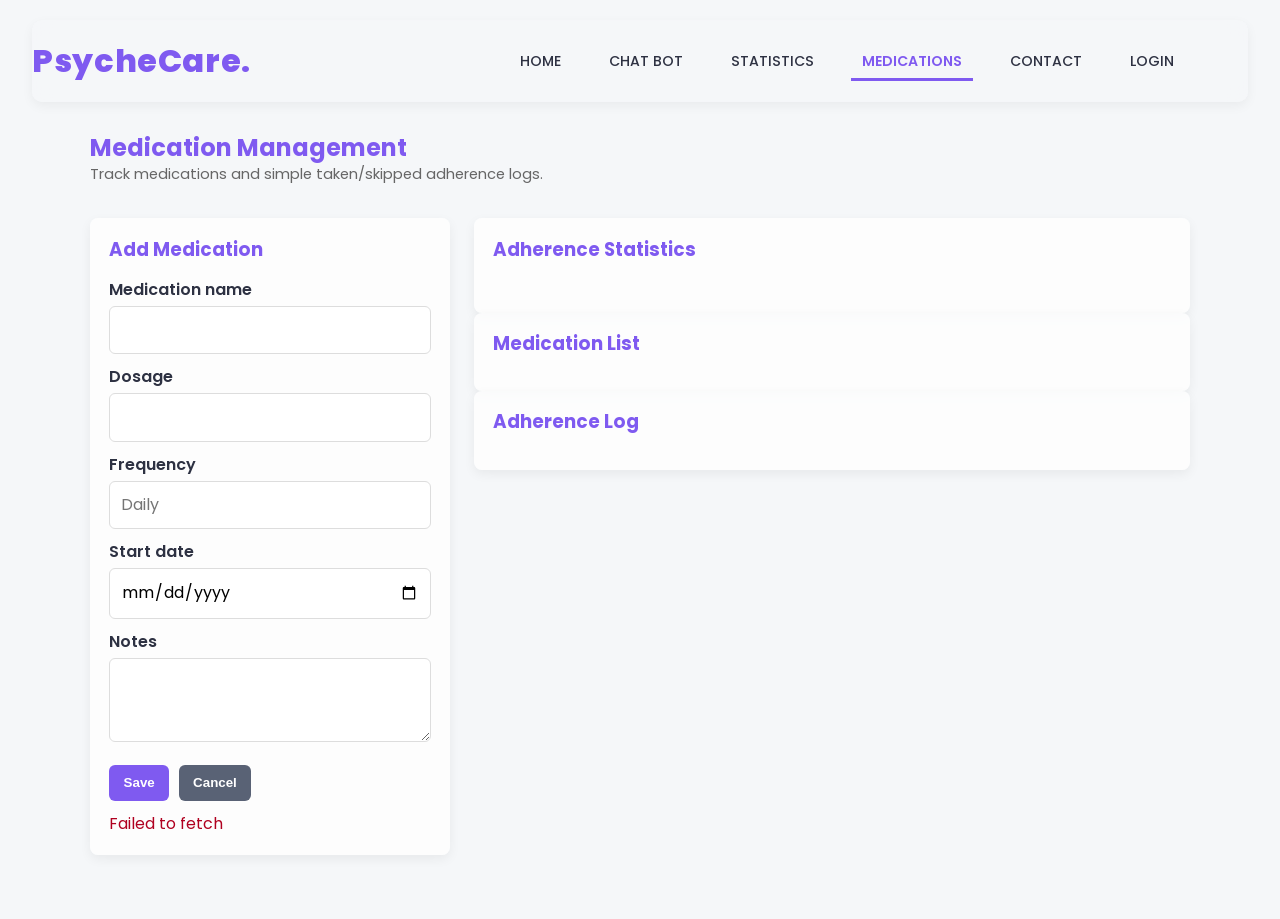
<file: medication.html>
<!DOCTYPE html>
<html lang="en">
<head>
    <meta charset="UTF-8">
    <meta http-equiv="X-UA-Compatible" content="IE=edge">
    <meta name="viewport" content="width=device-width, initial-scale=1.0">
    <title>Medications | PsycheCare</title>
    <link rel="icon" href="Images/B_icon01.png">
    <link rel="stylesheet" href="style.css">
    <style>
        .medication-page { width: min(1100px, 92%); margin: 2rem auto 4rem; color: var(--dark-color); }
        .medication-head { margin: 2rem 0; }
        .medication-head h1 { color: var(--primary-color); line-height: 1.2; }
        .medication-layout { display: grid; grid-template-columns: minmax(280px, 360px) 1fr; gap: 1.5rem; align-items: start; }
        .medication-panel { background: rgba(255, 255, 255, 0.78); border-radius: 8px; padding: 1.2rem; box-shadow: 0 4px 12px rgba(0, 0, 0, 0.06); }
        .medication-panel h2 { font-size: 1.15rem; margin-bottom: 1rem; color: var(--primary-color); }
        .medication-form label { display: block; font-weight: 600; margin: .7rem 0 .25rem; }
        .medication-form input, .medication-form textarea { width: 100%; padding: .7rem; border: 1px solid #ddd; border-radius: 6px; font: inherit; }
        .medication-form textarea { min-height: 84px; resize: vertical; }
        .medication-actions { display: flex; gap: .6rem; flex-wrap: wrap; margin-top: 1rem; }
        .medication-btn { border: 0; border-radius: 6px; padding: .65rem .9rem; background: var(--primary-color); color: #fff; cursor: pointer; font-weight: 600; }
        .medication-btn.secondary { background: #596275; }
        .medication-btn.danger { background: #c44569; }
        .medication-error { color: #b00020; min-height: 1.4rem; margin-top: .7rem; }
        .stats-grid { display: grid; grid-template-columns: repeat(4, minmax(110px, 1fr)); gap: .8rem; margin-bottom: 1rem; }
        .stat-box { background: #f5f2ff; border-radius: 8px; padding: .8rem; }
        .stat-box strong { display: block; font-size: 1.4rem; color: var(--primary-color); }
        .due-message { margin: .5rem 0 1rem; font-weight: 600; color: #4b3ca7; }
        .medication-list, .adherence-list { display: grid; gap: .8rem; }
        .medication-item, .log-item { border: 1px solid #e4e1ef; border-radius: 8px; padding: .9rem; background: #fff; }
        .medication-item h3 { margin-bottom: .35rem; }
        .muted { color: #666; font-size: .92rem; }
        body.dark-mode .medication-panel, body.dark-mode .medication-item, body.dark-mode .log-item { background: #242424; }
        body.dark-mode .stat-box { background: #30284d; }
        @media (max-width: 800px) {
            .medication-layout, .stats-grid { grid-template-columns: 1fr; }
        }
    </style>
</head>
<body>
    <div class="header">
        <div class="logo-cantainer"><h2 class="logo">PsycheCare.</h2></div>
        <div class="nav-and-btn-cont">
            <nav class="nav-list-cont" aria-label="Main navigation">
                <ul class="nav-ul">
                    <li><a href="index.html">HOME</a></li>
                    <li><a href="otherHTML/chatBot.php">CHAT BOT</a></li>
                    <li><a href="otherHTML/statistics.html">STATISTICS</a></li>
                    <li><a href="medication.html" class="active">MEDICATIONS</a></li>
                    <li><a href="contact.html">CONTACT</a></li>
                    <li><a href="login.html">LOGIN</a></li>
                </ul>
            </nav>
            <button class="dark-mode-toggle" id="darkModeToggle" title="Toggle Dark Mode" aria-label="Toggle dark mode">
                <i class="fas fa-moon"></i>
            </button>
        </div>
    </div>

    <main class="medication-page">
        <section class="medication-head">
            <h1>Medication Management</h1>
            <p class="muted">Track medications and simple taken/skipped adherence logs.</p>
        </section>

        <section class="medication-layout">
            <form class="medication-panel medication-form" id="medicationForm">
                <h2 id="formTitle">Add Medication</h2>
                <input type="hidden" id="medicationId">
                <label for="name">Medication name</label>
                <input id="name" maxlength="120" required>
                <label for="dosage">Dosage</label>
                <input id="dosage" maxlength="120" required>
                <label for="frequency">Frequency</label>
                <input id="frequency" maxlength="120" placeholder="Daily">
                <label for="startDate">Start date</label>
                <input id="startDate" type="date" required>
                <label for="notes">Notes</label>
                <textarea id="notes" maxlength="500"></textarea>
                <div class="medication-actions">
                    <button class="medication-btn" type="submit">Save</button>
                    <button class="medication-btn secondary" type="button" id="cancelEdit">Cancel</button>
                </div>
                <p class="medication-error" id="formError" role="alert"></p>
            </form>

            <div>
                <section class="medication-panel">
                    <h2>Adherence Statistics</h2>
                    <div class="stats-grid" id="statsGrid"></div>
                    <p class="due-message" id="dueToday"></p>
                </section>

                <section class="medication-panel">
                    <h2>Medication List</h2>
                    <div class="medication-list" id="medicationList"></div>
                </section>

                <section class="medication-panel">
                    <h2>Adherence Log</h2>
                    <div class="adherence-list" id="adherenceLog"></div>
                </section>
            </div>
        </section>
    </main>

    <script src="otherJS/darkMode.js"></script>
    <script>
        const apiBase = window.PSYCHECARE_API_BASE || 'http://localhost:5000';
        const originHeaders = { 'Content-Type': 'application/json' };
        const form = document.getElementById('medicationForm');
        const errorBox = document.getElementById('formError');
        let medications = [];

        async function request(path, options = {}) {
            const response = await fetch(apiBase + path, {
                ...options,
                headers: { ...originHeaders, ...(options.headers || {}) },
            });
            const data = await response.json();
            if (!response.ok) throw new Error(data.error || 'Request failed.');
            return data;
        }

        function payloadFromForm() {
            return {
                name: document.getElementById('name').value,
                dosage: document.getElementById('dosage').value,
                frequency: document.getElementById('frequency').value,
                start_date: document.getElementById('startDate').value,
                notes: document.getElementById('notes').value,
            };
        }

        function editMedication(id) {
            const medication = medications.find(item => item.id === id);
            if (!medication) return;
            document.getElementById('formTitle').textContent = 'Edit Medication';
            document.getElementById('medicationId').value = medication.id;
            document.getElementById('name').value = medication.name;
            document.getElementById('dosage').value = medication.dosage;
            document.getElementById('frequency').value = medication.frequency;
            document.getElementById('startDate').value = medication.start_date;
            document.getElementById('notes').value = medication.notes || '';
        }

        function resetForm() {
            form.reset();
            document.getElementById('formTitle').textContent = 'Add Medication';
            document.getElementById('medicationId').value = '';
            errorBox.textContent = '';
        }

        function escapeHtml(value) {
            return String(value || '').replace(/[&<>"']/g, char => ({
                '&': '&amp;',
                '<': '&lt;',
                '>': '&gt;',
                '"': '&quot;',
                "'": '&#39;',
            }[char]));
        }

        async function deleteMedication(id) {
            await request('/medications/' + id, { method: 'DELETE' });
            await loadMedications();
        }

        async function logAdherence(id, status) {
            await request('/medications/' + id + '/adherence', {
                method: 'POST',
                body: JSON.stringify({ status }),
            });
            await loadMedications();
        }

        function render(data) {
            medications = data.medications;
            document.getElementById('statsGrid').innerHTML = `
                <div class="stat-box"><strong>${data.stats.total_doses_logged}</strong>Total logged</div>
                <div class="stat-box"><strong>${data.stats.taken_count}</strong>Taken</div>
                <div class="stat-box"><strong>${data.stats.skipped_count}</strong>Skipped</div>
                <div class="stat-box"><strong>${data.stats.adherence_percentage}%</strong>Adherence</div>
            `;
            document.getElementById('dueToday').textContent = data.due_today.length
                ? 'Medication due today: ' + data.due_today.map(item => item.name).join(', ')
                : 'No medication due today.';

            document.getElementById('medicationList').innerHTML = medications.length ? medications.map(item => `
                <article class="medication-item">
                    <h3>${escapeHtml(item.name)}</h3>
                    <p>${escapeHtml(item.dosage)} - ${escapeHtml(item.frequency)}</p>
                    <p class="muted">Starts ${escapeHtml(item.start_date)}${item.notes ? ' - ' + escapeHtml(item.notes) : ''}</p>
                    <div class="medication-actions">
                        <button class="medication-btn" onclick="logAdherence('${item.id}', 'taken')">Taken</button>
                        <button class="medication-btn secondary" onclick="logAdherence('${item.id}', 'skipped')">Skipped</button>
                        <button class="medication-btn secondary" onclick="editMedication('${item.id}')">Edit</button>
                        <button class="medication-btn danger" onclick="deleteMedication('${item.id}')">Delete</button>
                    </div>
                </article>
            `).join('') : '<p class="muted">No medications added yet.</p>';

            document.getElementById('adherenceLog').innerHTML = data.logs.length ? data.logs.slice().reverse().map(log => `
                <div class="log-item">${escapeHtml(log.date)}: ${escapeHtml(log.medication_name)} marked ${escapeHtml(log.status)}</div>
            `).join('') : '<p class="muted">No adherence logs yet.</p>';
        }

        async function loadMedications() {
            try {
                render(await request('/medications'));
            } catch (error) {
                errorBox.textContent = error.message;
            }
        }

        form.addEventListener('submit', async event => {
            event.preventDefault();
            const id = document.getElementById('medicationId').value;
            try {
                await request(id ? '/medications/' + id : '/medications', {
                    method: id ? 'PUT' : 'POST',
                    body: JSON.stringify(payloadFromForm()),
                });
                resetForm();
                await loadMedications();
            } catch (error) {
                errorBox.textContent = error.message;
            }
        });

        document.getElementById('cancelEdit').addEventListener('click', resetForm);
        loadMedications();
    </script>
</body>
</html>
</file>
<file: style.css>
@import url('https://fonts.googleapis.com/css2?family=Poppins:wght@100;200;300;400;500;600;700;800;900&display=swap');
@import url('https://fonts.googleapis.com/css2?family=Kaushan+Script&display=swap');
@import url('https://fonts.googleapis.com/css2?family=Cinzel:wght@400;500;600&display=swap');
@import "otherStylesheet/accessibility.css";


:root{
    --light-color:#F5F7F9;
    --light-color2:#F5F7F9;
    --dark-color:#2D3142;
    --primary-color:#7F5AF0;
    --lightvarient-darkColor:#2D3142df;
    --black-color:#000;
    --shadow-color:#e9e6f5;

    --font-scale: 1;
}

body.dark-mode {
    --light-color: #1a1a1a;
    --dark-color: #e8e8e8;
    --shadow-color: #333333;
    --lightvarient-darkColor: #ffffff22;
}



*{
    margin:0;
    padding: 0;
    box-sizing: border-box;
}

html{
    scroll-behavior: smooth;
}

body{
    font-family: 'Poppins', sans-serif;
    background-color: var(--light-color);
    line-height: 1.5em;

    font-size: calc(16px * var(--font-scale));
}



p::selection{
    background-color: var(--primary-color);
    color:var(--light-color);
}


/* ++++++++++++++++++++++++++++++  LANDIND-PAGE ++++++++++++++++++++++++++++++*/



.main{
    /* border:1px solid red; */
    width:100%;
    height:100vh;
    padding-bottom: 6em;
    overflow:hidden;
}

@media(max-height:655px){
    .main{
        min-height: 100vh;
        height: auto;
        padding-bottom: 4em;
    }
}


/* +++++++ HEADER +++++ */


.header {
    /* border:1px solid blue; */
    width: 95%;
    margin: 0 auto;
    padding: 1em 0;
    display: flex;
    flex-direction: row;
    justify-content: space-between;
    align-items: center;
    backdrop-filter: blur(10px);
    background-color: rgba(245, 247, 249, 0.8);
    border-radius: 10px;
    margin-top: 20px;
    box-shadow: 0 4px 12px rgba(0, 0, 0, 0.05);
    position: sticky;
    top: 20px;
    z-index: 1000;
    transition: all 0.3s ease;
}

.header:hover {
    box-shadow: 0 6px 18px rgba(127, 90, 240, 0.15);
}

.logo {
    font-size: 2em;
    font-weight: 800;
    color: var(--primary-color);
    letter-spacing: .02em;
    cursor: pointer;
    user-select: none;
    transition: transform 0.2s ease;
}

.logo:hover {
    transform: scale(1.05);
}

.nav-and-btn-cont{
    /* border: 1px solid red; */
    display: flex;
    flex-direction:row;
    justify-content: space-between;
    align-items: center;
}


.nav-ul {
    display: flex;
    list-style: none;
    padding: .5em;
}

.nav-ul li {
    padding: .3em .8em;
    position: relative;
}

.nav-ul li a {
    padding: 0.5em 0.8em;
    text-decoration: none;
    font-size: .88em;
    color: var(--dark-color);
    font-weight: 500;
    transition: all 0.3s ease;
    position: relative;
}

.nav-ul li a::after {
    content: '';
    position: absolute;
    bottom: -3px;
    left: 0;
    width: 0;
    height: 3px;
    background-color: var(--primary-color);
    transition: width 0.3s ease;
}

.nav-ul li a:hover::after,
.nav-ul li a:focus::after {
    width: 100%;
}

.nav-ul li a:hover,
.nav-ul li a:focus {
    color: var(--primary-color);
}

.nav-ul li a.active {
    color: var(--primary-color);
    font-weight: 600;
}

.nav-ul li a.active::after {
    width: 100%;
}


.mobile-view-nav-cont{
    transform:translateX(-100%);
    display:none;
}


@media(max-width:785px){
    .nav-list-cont{
        display: none;
    }

    .header{
        padding: 1em 0.5em;
        margin-top: 10px;
        width: 98%;
    }

    .hamburger{
        /* position: absolute;
        top:33px;
        right:18px; */
        padding: 0 .35em;
        width:48px;
        height:33px;
        display:flex;
        flex-direction: column;
        justify-content: space-evenly;
        /* border:1px solid red; */
        z-index:200;
    }
    
    .line{
        width:32px;
        height:4px;
        background-color:var(--primary-color);
        border-radius: 10px;
        transition: all 700ms ease-in-out;
    }

    .mid-line-cont{
        position: relative;
    }
    .mid-line2{
        position: absolute;
        top:0;
        left:0;
    }

    .changetheline1{
        transform: scale(0);
    }
    .changetheline3{
        transform: scale(0);
    }

    .changeMidLine1{
        transform: rotate(45deg);
    }

    .changeMidLine2{
        transform: rotate(-45deg);
    }

    

    .mobile-view-nav-cont{
        display:block;
        background-color:var(--dark-color);
        width:100%;
        height:100vh;
        z-index:100;
        position:absolute;
        top:0;
        display:flex;
        flex-direction:column;
        justify-content:center;
        opacity:0;
        transition:all 500ms ease-in-out;
        overflow:hidden;
    }

    .show-nav{
        transform:translateX(0);
        opacity:1;
    }

    .mobile-view-nav-head{
        padding:0 1em;
        color:var(--primary-color);
        font-size:1.5em;
    }

    .mobile-view-nav-list{
        /* border:1px solid white; */
        padding:1em .5em;

    }

    .mobile-view-nav-list ul{
        display:flex;
        flex-direction:column;
        justify-content:center;
        align-items:space-between;
        list-style:none;
    }

    .mobile-view-nav-list ul li{
        padding:1em;
    }

    .mobile-view-nav-list ul li a{
        text-decoration:none;
        font-size:2em;
        color:var(--light-color);
        font-weight:100;
    }

    .mobile-view-nav-list ul li a:hover,
    .mobile-view-nav-list ul li a:focus{
        color:var(--primary-color);
    }
}


/* .fade-in-mobile-list{

} */


/* ++++++++ CONTENT-ON-LANDING-PAGE +++++++ */


.content-container {
    width: 60%;
    height: auto;
    margin-top: 8em;
    margin-left: 6%;
    display: flex;
    flex-direction: column;
    justify-content: flex-start;
    gap: 1.5rem;
}

.content-head{
    font-size: 5em;
    margin-left: -.06em;
    padding-bottom: .3em;
    color: var(--dark-color);
    font-weight: 900;
}

.content-head span{
    font-weight: 200;
    color:var(--black-color);
}




.content-quote-cont, .content-2 {
    background-color: rgba(255, 255, 255, 0.1);
    backdrop-filter: blur(10px);
    border-radius: 15px;
    box-shadow: 0 8px 32px rgba(31, 38, 135, 0.1);
    border: 1px solid rgba(255, 255, 255, 0.18);
    padding: 1.5rem;
    width: auto;
    display: inline-block;
    max-width: 45ch;
}


.quote {
    color: var(--dark-color);
    padding-bottom: 0;
}

.quote span{
    color:var(--primary-color);
    font-weight: 700;
}


.content-2-cont {
    width: auto;
    display: inline-block;
}

.explore-btn-cont {
    display: flex;
    flex-direction: row;
    justify-content: flex-start;
    align-items: center;
    width: auto;
    margin-top: 1.5rem;
}


.explore-btn {
    outline: none;
    border: none;
    padding: 0.7em 1.3em;
    font-family: 'Poppins',sans-serif;
    background-color: var(--dark-color);
    border: 1px solid var(--dark-color);
    color: var(--light-color);
    font-weight: 500;
    cursor: pointer;
    margin-right: 1em;
    margin-bottom: 0;
    transition: all 100ms ease-in;
    white-space: nowrap;
    border-radius: 50px;
    height: 50px;
    min-width: 11em;

}


.explore-btn:hover,
.explore-btn:focus{
    background-color: transparent;
    color:var(--dark-color);
}

.blog-btn {
    outline: none;
    border: none;
    padding: 0.7em 1.3em;
    font-family: 'Poppins',sans-serif;
    background-color: transparent;
    border: 1px solid var(--dark-color);
    color: var(--dark-color);
    font-weight: 500;
    cursor: pointer;
    margin-right: 0;
    margin-bottom: 0;
    transition: all 100ms ease-in;
    white-space: nowrap;
    border-radius: 50px;
    height: 50px;
    width: 11em;
}


.blog-btn:hover,
.blog-btn:focus{
    background-color: var(--dark-color);
    color:var(--light-color);
}



.illustration-cont {
    width: 500px;
    height: 500px;
    position: absolute;
    top: 20vh;
    right: 80px;
}


.landing-img-container {
    width: 500px;
    height: 500px;
    position: absolute;
    bottom: 0;
    right: 0;
    background-color: none;
    background-image: url("Images/illustration-new/illus.png");
    background-size: cover;
    transform: perspective(1000px) rotateY(-5deg);
    box-shadow: 10px 10px 30px rgba(0, 0, 0, 0.2);
    transition: all 0.5s ease;
    border-radius: 20px;
    overflow: hidden;
}

.landing-img-container:hover {
    transform: perspective(1000px) rotateY(0deg) translateY(-10px);
    box-shadow: 15px 15px 40px rgba(127, 90, 240, 0.3);
}

/* Hide the pot images */
.flower-pot-1, .flower-pot-2, .shadow {
    display: none;
}

/* Add decorative elements */
.decorative-circle {
    position: absolute;
    border-radius: 50%;
    background: linear-gradient(45deg, var(--primary-color) 0%, rgba(127, 90, 240, 0.2) 100%);
    opacity: 0.1;
    z-index: -1;
}

.circle-1 {
    width: 300px;
    height: 300px;
    top: 10%;
    left: 5%;
}

.circle-2 {
    width: 200px;
    height: 200px;
    bottom: 10%;
    right: 20%;
}

.circle-3 {
    width: 150px;
    height: 150px;
    top: 30%;
    right: 5%;
}

/* Floating circles for the illustration container */
.floating-circle {
    position: absolute;
    border-radius: 50%;
    background-color: var(--primary-color);
    opacity: 0.3;
    pointer-events: none;
}

.circle-1 {
    width: 100px;
    height: 100px;
    top: -50px;
    left: -50px;
    animation: float-circle 15s ease-in-out infinite;
}

.circle-2 {
    width: 70px;
    height: 70px;
    bottom: 30px;
    right: -30px;
    animation: float-circle 12s ease-in-out infinite 1s;
}

.circle-3 {
    width: 50px;
    height: 50px;
    top: 50%;
    left: -25px;
    animation: float-circle 10s ease-in-out infinite 0.5s;
}

.circle-4 {
    width: 35px;
    height: 35px;
    bottom: 40%;
    right: -15px;
    animation: float-circle 8s ease-in-out infinite 1.5s;
}

@keyframes float-circle {
    0% { transform: translateY(0) rotate(0deg); }
    50% { transform: translateY(-20px) rotate(10deg); }
    100% { transform: translateY(0) rotate(0deg); }
}

/* Additional floating circles for more visual interest */
.floating-circle-sm {
    position: fixed;
    border-radius: 50%;
    opacity: 0.4;
    filter: blur(5px);
    z-index: -1;
    pointer-events: none;
}

.circle-sm-1 {
    width: 60px;
    height: 60px;
    background-color: var(--primary-color);
    top: 25%;
    right: 15%;
    animation: float-circle-reverse 9s ease-in-out infinite 1.5s;
}

.circle-sm-2 {
    width: 40px;
    height: 40px;
    background-color: rgba(127, 90, 240, 0.5);
    bottom: 30%;
    right: 35%;
    animation: float-circle-reverse 7s ease-in-out infinite 0.5s;
}

.circle-sm-3 {
    width: 50px;
    height: 50px;
    background-color: rgba(127, 90, 240, 0.3);
    top: 40%;
    left: 25%;
    animation: float-circle-reverse 11s ease-in-out infinite 2s;
}

@keyframes float-circle-reverse {
    0% { transform: translate(0, 0) scale(1) rotate(0deg); }
    50% { transform: translate(10px, 15px) scale(1.1) rotate(180deg); }
    100% { transform: translate(0, 0) scale(1) rotate(360deg); }
}

/* Create transparent text boxes */
.transparent-box {
    background-color: rgba(245, 247, 249, 0.85);
    backdrop-filter: blur(10px);
    border-radius: 15px;
    padding: 25px;
    box-shadow: 0 8px 32px rgba(0, 0, 0, 0.1);
    border: 1px solid rgba(255, 255, 255, 0.18);
    transition: all 0.3s ease;
}

.transparent-box:hover {
    box-shadow: 0 8px 32px rgba(127, 90, 240, 0.2);
}

/* Additional transparent box classes for use throughout the site */
.transparent-box-light {
    background-color: rgba(255, 255, 255, 0.15);
    backdrop-filter: blur(10px);
    border-radius: 15px;
    box-shadow: 0 8px 32px rgba(31, 38, 135, 0.1);
    border: 1px solid rgba(255, 255, 255, 0.18);
    padding: 2rem;
}

.transparent-box-dark {
    background-color: rgba(45, 49, 66, 0.15);
    backdrop-filter: blur(10px);
    border-radius: 15px;
    box-shadow: 0 8px 32px rgba(31, 38, 135, 0.1);
    border: 1px solid rgba(45, 49, 66, 0.18);
    padding: 2rem;
}


@media(max-width:935px){

    .content-container {
        margin-top: 4em;
    }
    
    .quote{
        padding-bottom: 2em;
    }

    .content-head {
        line-height: .8em;
    }

    .content-quote-cont {
        width: auto;
        max-width: 100%;
    }

    .content-2 {
        padding: 1.5rem;
        width: auto;
        max-width: 100%;
    }

    .explore-btn-cont {
        width: 100%;
        margin-top: 1.5rem;
        flex-wrap: wrap;
    }
    
    .explore-btn, .blog-btn {
        margin-bottom: 0.5rem;
    }

    .illustration-cont{
        right:30px;
        bottom:80px;
    }

    .landing-img-container{
        width:380px;
        height:380px;
    }

    .content-2{
        padding-top: 5em;
    }
}

@media (max-width:850px) {
    .content-2{
        width:40ch;
    }
}


@media(max-width:690px){
    .illustration-cont{
        display: none;
    }

    .main{
        background-image: url("Images/illustration-new/illus.png");
        background-size: cover;
        background-position: center;
        background-color: var(--lightvarient-darkColor);
        background-blend-mode: multiply;
        min-height: 100vh;
        height: auto;
        padding-bottom: 2em;
    }

    .content-container{
        width: 90%;
        margin-top: 50%;
        margin-left: auto;
        margin-right: auto;
        padding: 0 1em 1rem;
    }

    .content-head{
        font-size: 2em;
        color:var(--black-color);
        margin-top: 0.4em;
        line-height: 1.2em;
    }

    .content-head span{
        color:var(--primary-color);
    }

    .quote{
        color: var(--light-color);
        font-size: 0.95em;
        line-height: 1.4em;
    }

    .content-2{
        color: var(--light-color);
        font-size: 0.9em;
    }

    .explore-btn{
        background-color: var(--primary-color);
        border-color: var(--primary-color);
        padding: 0.6em 1.1em;
        font-size: 0.85em;
    }

    .blog-btn{
        border-color:var(--primary-color) ;
        color:var(--primary-color);
        padding: 0.6em 1.1em;
        font-size: 0.85em;
    }

    .explore-btn:hover,
    .explore-btn:focus{
        background-color: transparent;
        color:var(--primary-color);
    }

    .blog-btn:hover,
    .blog-btn:focus{
        background-color: var(--primary-color);
        color: var(--light-color);
    }

    .content-quote-cont{
        width: 100%;
        max-width: 100%;
        padding: 1.2rem;
    }

    .content-2{
        padding: 1.2rem;
        width: 100%;
        max-width: 100%;
        margin-top: 1.5em;
    }

    .explore-btn-cont {
        display: flex;
        flex-direction: row;
        gap: 1rem;
        width: 100%;
        margin-top: 1em;
    }
    
    .explore-btn, .blog-btn {
        width: 100%;
        margin-bottom: 0;
        margin-right: 0;
        text-align: center;
    }

    .animated-underline {
        width: 80px;
    }
}

@media (max-width: 500px) {
    .header {
        padding: 0.8em 0.5em;
        margin-top: 10px;
        top: 10px;
    }

    .logo {
        font-size: 1.4em;
    }

    .content-head{
        font-size: 1.6em;
    }

    .content-container {
        width: 95%;
        margin-left: auto;
        margin-right: auto;
        padding: 0 0.5em;
        margin-top:75%;
    }

    .content-quote-cont{
        padding: 1em;
    }

    .content-2 {
        padding: 1em;
    }

    .explore-btn-cont {
        flex-direction: row;
        gap: 0.8rem;
    }
    
    .explore-btn,
    .blog-btn {
        width: 100%;
        margin-right: 0;
        text-align: center;
        padding: 0.5em 1em;
        font-size: 0.8em;
    }

    .floating-shapes {
        display: none;
    }
}

@media(max-width:400px){
    .main{
        background-position-x: center;
        background-repeat: no-repeat;
        background-size: cover;
    }

    .header {
        width: 98%;
        padding: 0.6em 0.3em;
    }

    .logo {
        font-size: 1.2em;
    }

    .nav-ul {
        padding: 0.3em;
    }

    .nav-ul li {
        padding: 0.2em 0.5em;
    }

    .nav-ul li a {
        font-size: 0.75em;
        padding: 0.4em 0.6em;
    }

    .content-head{
        font-size: 1.4em;
        margin-top: 0.8em;
    }

    .content-quote-cont {
        padding: 0.9em;
    }

    .content-container {
        margin-top:50%;
    }

    .content-2 {
        padding: 0.9em;
        margin-top: 1em;
    }

    .quote {
        font-size: 0.85em;
    }

    .content-2 {
        font-size: 0.85em;
    }
}





/* ++++++++++++++++++++++++++++  SECTION -2 +++++++++++++++++++++++++++++++ */


.section-2{
    /* border:1px solid red; */
    width:100%;
    height: auto;
    background-color:var(--dark-color);
    overflow: hidden;
    margin: 2rem auto;
    border-radius: 15px;
    box-shadow: 0px 10px 30px rgba(0, 0, 0, 0.1);
    max-width: 95%;
    position: relative;
    overflow: hidden;
    padding-top: 2em;
    background: linear-gradient(to bottom, var(--dark-color) 0%, #363b54 100%);
    position: relative;
}

.section-2::before {
    content: '';
    position: absolute;
    top: 0;
    left: 0;
    right: 0;
    height: 5px;
    background: var(--primary-color);
    border-radius: 5px 5px 0 0;
}

.section-2-head-cont{
    padding: 4em 2em 1em 2em;
    text-align: center;
}


.section-2-head{
    font-size: 1.4em;
    text-transform: uppercase;
    font-weight: 200;
    color:var(--light-color);
}

.section-2-head span{
    font-weight: 900;
    color:var(--primary-color);
}


.card-container{
    /* border:1px solid blue; */
    display: flex;
    justify-content: space-evenly;
    flex-wrap: wrap;
    padding: 2em 0 0 0;
    width:55%;
    margin:0 auto;
}


@media(max-width:1160px){
    .card-container{
        width:70%;
    }
}

.card{
    text-align: center;
    width:150px;
    height:250px;
    display: flex;
    flex-direction: column;
    align-items: center;
    justify-content: flex-end;
    padding:0 .2em .5em .2em;
    margin: 1em .5em;
    position: relative;
    background-size: cover;
    background-color: var(--lightvarient-darkColor);
    background-blend-mode:soft-light;
    cursor: pointer;
    opacity: 0;
    transform: translateY(100px);
    box-shadow: 0 8px 18px rgba(0, 0, 0, 0.18);
    transition: opacity 600ms ease-in, transform 320ms ease, box-shadow 320ms ease;
    will-change: transform, box-shadow;
    backface-visibility: hidden;
}

.card::after{
    content: ' ';
    background:linear-gradient(transparent 5%,var(--black-color));
    width:100%;
    height:150px;
    position: absolute;
    bottom: 0;
}

.card:hover,
.card:focus-within{
    box-shadow: 0 16px 34px rgba(0, 0, 0, 0.36);
}

.arrow{
    transition: all 300ms ease-in-out;
}

.card:hover .arrow,
.card:focus .arrow{
    transform: translateX(10px);
}

.card-1{
    background-image: url("Images/food02.jpg");
    margin-top: 3em;
}

.card-2{
    background-image: url("Images/exercise01.jpg");
}

.card-3{
    background-image: url("Images/talk.jpg");
    margin-top: 3em;
}

.card-4{
    background-image: url("Images/happy02.jpg");
}



.card-content-cont{
    /* border: 1px solid blue; */
    height: 150px;
    display: flex;
    flex-direction: column;
    justify-content: space-between;   
}

.card-head{
    text-transform: uppercase;
    font-family: 'Kaushan Script', cursive;
    font-weight: 900;
    color:var(--light-color);
    transition: all 300ms ease-in-out;
}


.card-text{
    font-size: .7em;
    font-weight: 200;
    color:var(--light-color);
    z-index: 10;
    line-height: 1.3em;
}


.card-text span a{
    color:var(--light-color);
    font-size: 1.1em;
    padding: 0 .3em;
    text-decoration:none;
}


.link-cont{
    display: flex;
    flex-direction: row;
    justify-content: center;
    align-items: center;
    padding: .5em 0 0 0;
}




.more-card{
    transform: translateY(60px);
    opacity: 1;
    transition: all 600ms ease-in;
}


.more-activities-cont{
    /* border: 1px solid red; */
    display: flex;
    flex-direction: column;
    align-items: center;
    padding: 1em .5em .5em .5em ;
}

.more-content-head{
    width:90%;
    border-top:1px solid var(--light-color) ;
}

.more-content-head p{
    color:var(--light-color);
    font-size: 1.1em;
}

.more-content-card-cont{
    /* border:1px solid red; */
    display: flex;
    flex-direction: row;
    flex-wrap: wrap;
    align-items: center;
    justify-content: space-evenly;
    padding: .5em .5em .2em .5em;
    width:85%;
}

.actual-card{
    padding: 1.7em;
    border-radius: 12px;
    background-color: var(--dark-color);
    box-shadow:  21px 21px 42px #172324,
    -10px -10px 32px #213336;
    margin:.5em;
}

.more-card-content{
    text-align: center;
}

.more-card-content p{
    color:var(--light-color2);
    font-weight: 300;
}



.appear{
    opacity: 1;
    transform: translateY(0);
}

.card.appear:hover,
.card.appear:focus-within{
    transform: translateY(-12px) scale(1.04);
}

/* Mobile view for section-2 */
@media(max-width:690px){
    .section-2{
        max-width: 100%;
        margin: 1rem 0;
        border-radius: 0;
        padding: 1.5em 0;
    }

    .section-2-head-cont{
        padding: 2em 1em 1em 1em;
    }

    .section-2-head{
        font-size: 1.1em;
    }

    .card-container{
        width: 90%;
        padding: 1em 0 0 0;
    }

    .card{
        width: 130px;
        height: 200px;
        margin: 0.8em 0.3em;
    }

    .more-content-card-cont{
        width: 95%;
    }

    .actual-card{
        padding: 1.2em;
        margin: 0.4em;
    }
}

@media(max-width:500px){
    .section-2{
        padding: 1em 0;
    }

    .section-2-head-cont{
        padding: 1.5em 1em 0.8em 1em;
    }

    .section-2-head{
        font-size: 0.95em;
        line-height: 1.3em;
    }

    .card-container{
        width: 100%;
        padding: 0.8em 0;
    }

    .card{
        width: 110px;
        height: 180px;
        margin: 0.6em 0.25em;
    }

    .card-head{
        font-size: 0.9em;
    }

    .card-text{
        font-size: 0.65em;
    }

    .more-content-card-cont{
        width: 100%;
        padding: 0.3em;
    }

    .actual-card{
        padding: 1em;
        margin: 0.3em;
    }

    .more-card-content p{
        font-size: 0.8em;
    }
}


/* ++++++++++++++++++++++++++++++++++++  section-3 ++++++++++++++++++++++++++++++++++++++ */


.section-3-cont{
    width:100%;
    height:auto;
    padding: 5em 1em;
    margin: 2rem auto;
    border-radius: 15px;
    box-shadow: 0px 10px 30px rgba(0, 0, 0, 0.1);
    max-width: 95%;
    position: relative;
    overflow: hidden;
    background: var(--light-color);
    border: 1px solid #ddd;
    padding: 3em 2em;
}

.take-page-content-cont{
    border:5px  var(--primary-color);
    border-style:double;
    padding: 1em;
    display: flex;
    flex-direction: row;
    align-items: center;   
    justify-content: space-between;
}

.talk-page-content{
   
    padding: 2em ;
    width:65%;
    display: flex;
    flex-direction: column;
    justify-content:space-between;
}

.talk-page-content div{
    padding: 1em 0;
}

.talk-page-content h2{
    padding:.5em 0;
    font-weight: 900;
    color: var(--dark-color);
}

.talk-page-content p{
    padding: .3em 0;
    font-weight: 400;
    color:var(--dark-color)
}


.take-me-there-btn{

    border: 2px solid var(--primary-color);
    border-radius: 50px;
    height: 50px;
    padding: 0.7em 1.3em;
    background-color: var(--primary-color);
    color: #ffffff;
    font-size: 1.5em;
    font-weight: 400;
    display: flex;
    flex-direction: row;
    justify-content: space-between;
    align-items: center;
    cursor: pointer;
    transition: all 300ms ease-in;
    font-family: 'poppins', serif;
}

.take-me-there-btn:hover,
.take-me-there-btn:focus{
    color: var(--primary-color);
    background-color: transparent;
}


.take-there-arrow{
    margin:.3em 0 0 .5em;
    transition: all 300ms ease-in;
}


.take-me-there-btn:hover .take-there-arrow,
.take-me-there-btn:focus .take-there-arrow{
    margin-left: 1em;
}


.take-page-img-cont{
    /* border:1px solid red; */
    min-width:300px;
    min-height:300px;
    background-image: url("Images/illustration-new/home-bot-img.png");
    background-size: contain;
    background-position: center;
    background-repeat: no-repeat;
    border-radius: 20px;
    box-shadow: 0 10px 30px rgba(127, 90, 240, 0.3);
    transition: transform 0.3s ease;
}

.take-page-img-cont:hover {
    transform: translateY(-10px);
}



@media(max-width:775px){

    .section-3-cont{
        max-width: 100%;
        margin: 1.5rem 0;
        border-radius: 0;
        padding: 2em 1em;
        border: none;
    }

    .take-page-content-cont{
        flex-direction: column-reverse;
        border: 3px var(--primary-color);
        border-style: double;
        padding: 1.5em;
        gap: 1.5em;
    }

    .talk-page-content{
        width: 100%;
        padding: 0;
    }

    .talk-page-content h2{
        font-size: 1.3em;
    }

    .talk-page-content p{
        font-size: 0.95em;
    }

    .take-me-there-btn{
        font-size: 1.1em;
    }

    .take-page-img-cont{
        min-width: 250px;
        min-height: 250px;
        width: 100%;
    }
}

@media(max-width:500px){

    .section-3-cont{
        padding: 1.5em 0.8em;
    }

    .take-page-content-cont{
        padding: 1.2em;
        gap: 1em;
    }

    .talk-page-content h2{
        font-size: 1.1em;
        padding-bottom: 0.3em;
    }

    .talk-page-content p{
        font-size: 0.85em;
        padding: 0.2em 0;
    }

    .take-me-there-btn{
        font-size: 0.95em;
        flex-wrap: wrap;
    }

    .take-there-arrow{
        margin-left: 0.3em;
    }

    .take-page-img-cont{
        min-width: 200px;
        min-height: 200px;
    }
}



/* ++++++++++++++++++++ FOOTER +++++++++++++++++++ */

.footer{
    background-color:var(--primary-color) ;
    padding: 3em 3em .5em 3em;
    width: 100%;
    height:auto;
    overflow: hidden;
    position: relative;
}

.footer-text-cont{
    padding-bottom: 1em;
    border-bottom: 1px solid var(--dark-color);
    display: flex;
    flex-direction: row;
    justify-content: space-between;
    align-items: flex-end;
}

.footer-text-cont h2{
    padding-bottom: .5em;
    color:var(--dark-color);
    font-weight: 600;
    text-transform: uppercase;
    font-family: 'Cinzel', serif;
}

.footer-text-cont p{
    color:var(--dark-color);
    max-width:50ch;
}


.social-icon-cont{
    padding:2em 0 .5em 0;
    display: flex;
    flex-direction: row;
    flex-wrap: wrap;
    justify-content: space-between;
    
}

.footer-logo{
    color:var(--light-color);
    margin:.5em 0;
}

.icons{
    margin: .5em 0;
}

.icons ul{
    display: flex;
    flex-direction: row;
    list-style: none;
}

.icons ul li{
    padding: .5em 1em 0 0;
}

.icons ul li a{
    color:var(--dark-color);
    font-size: 1.5em;
}


.copy-rights{
    padding: 1em 0 0 0;
    text-align: center;
    font-size: .8em;
}


.attribute-text{
    color:var(--dark-color);
    border-left:3px solid var(--light-color);
    padding:0 .5em;
    cursor: pointer;
}


.actual-author-contribution-cont{
    background-color: var(--dark-color);
    position:absolute;
    top:500px;
    right:0;
    width:350px;
    max-height:180px;
    padding:.5em;
    overflow:scroll;
    transition: all 500ms ease-in-out;
    opacity: 0;
}


.attributes-head-cont{
    display: flex;
    justify-content: space-between;
    align-items: center;
}

.close-btn {
  background: none;
  border: none;
  font-size: 1.75rem;
  line-height: 1;
  color: #888888;
  cursor: pointer;
  padding: 0;
  transition: color 0.2s;
}

.close-btn:hover {
  color: #ff4d4d; 
}


.actual-author-contribution-cont p{
    color:var(--primary-color);
    font-size: .8em;
    font-weight: 300;
}

<<<<<<< feat/attribute-working
=======
.contribution-list{
    list-style: none;

}

.contribution-list li{
    padding:.3em 0;
    color:var(--light-color);
    border-top:1px solid var(--light-color);
    font-size: .7em;
}

.contribution-list li a{
    text-decoration: none;
    color:blue;
    font-size: 1.1em;
}

/* Mobile view for footer */
@media(max-width:690px){
    .footer{
        padding: 2em 1.5em 0.5em 1.5em;
    }

    .footer-text-cont{
        flex-direction: column;
        align-items: flex-start;
        gap: 1.5em;
    }

    .footer-text-cont h2{
        font-size: 1.2em;
    }

    .footer-text-cont p{
        font-size: 0.9em;
        max-width: 100%;
    }

    .social-icon-cont{
        flex-direction: column;
        gap: 1em;
    }

    .icons ul li{
        padding: 0.4em 0.8em 0 0;
    }

    .icons ul li a{
        font-size: 1.3em;
    }

    .copy-rights{
        font-size: 0.75em;
    }

    .attribute-text{
        font-size: 0.9em;
    }
}

@media(max-width:500px){
    .footer{
        padding: 1.5em 1em 0.5em 1em;
    }

    .footer-text-cont h2{
        font-size: 1em;
    }

    .footer-text-cont p{
        font-size: 0.8em;
    }

    .footer-logo{
        font-size: 1.2em;
    }

    .icons ul li{
        padding: 0.3em 0.6em 0 0;
    }

    .icons ul li a{
        font-size: 1.2em;
    }

    .actual-author-contribution-cont{
        width: 90vw;
        right: 5vw;
    }
}

>>>>>>> main
/* Adding fade-in animations for section transitions */
@keyframes fadeIn {
    from { opacity: 0; transform: translateY(20px); }
    to { opacity: 1; transform: translateY(0); }
}

.fade-in-section {
    opacity: 0;
    transform: translateY(20px);
    animation: fadeIn 0.8s ease forwards;
}

/* New UI Elements */
.animated-underline {
    height: 4px;
    width: 0;
    background: var(--primary-color);
    margin-top: -10px;
    margin-bottom: 20px;
    animation: expand 1.5s ease forwards;
    animation-delay: 0.5s;
}

@keyframes expand {
    from { width: 0; }
    to { width: 120px; }
}

.floating-shapes {
    position: absolute;
    width: 100%;
    height: 100%;
    top: 0;
    left: 0;
    pointer-events: none;
    z-index: -1;
}

.shape {
    position: absolute;
    border-radius: 50%;
    opacity: 0.2;
}

.shape-1 {
    width: 80px;
    height: 80px;
    background-color: var(--primary-color);
    top: -20px;
    left: 10%;
    animation: float 8s ease-in-out infinite;
}

.shape-2 {
    width: 60px;
    height: 60px;
    background-color: var(--primary-color);
    bottom: 20px;
    right: 10%;
    animation: float 10s ease-in-out infinite 1s;
}

.shape-3 {
    width: 40px;
    height: 40px;
    background-color: var(--primary-color);
    bottom: 50px;
    left: 30%;
    animation: float 7s ease-in-out infinite 0.5s;
}

@keyframes float {
    0% { transform: translateY(0) rotate(0deg); }
    50% { transform: translateY(-20px) rotate(10deg); }
    100% { transform: translateY(0) rotate(0deg); }
}

/* Loading Animation */
.loader-wrapper {
    position: fixed;
    top: 0;
    left: 0;
    width: 100%;
    height: 100%;
    background-color: var(--dark-color);
    display: flex;
    justify-content: center;
    align-items: center;
    z-index: 9999;
    transition: opacity 0.8s ease-out;
}

.loader {
    display: inline-block;
    width: 80px;
    height: 80px;
    position: relative;
}

.loader:after {
    content: " ";
    display: block;
    border-radius: 50%;
    width: 0;
    height: 0;
    box-sizing: border-box;
    border: 32px solid var(--primary-color);
    border-color: var(--primary-color) transparent var(--primary-color) transparent;
    animation: loader 1.2s infinite;
}

.loader-text {
    position: absolute;
    bottom: -40px;
    left: 0;
    right: 0;
    text-align: center;
    font-size: 16px;
    color: var(--light-color);
    font-weight: 300;
    letter-spacing: 2px;
}

@keyframes loader {
    0% {
        transform: rotate(0);
        animation-timing-function: cubic-bezier(0.55, 0.055, 0.675, 0.19);
    }
    50% {
        transform: rotate(180deg);
        animation-timing-function: cubic-bezier(0.215, 0.61, 0.355, 1);
    }
    100% {
        transform: rotate(360deg);
    }
}

.delay-300 {
    animation-delay: 0.3s;
}

/* Dark Mode Toggle Button */
.dark-mode-toggle {
    background: none;
    border: none;
    font-size: 1.3em;
    color: var(--dark-color);
    cursor: pointer;
    padding: 0.5em;
    border-radius: 50%;
    transition: all 300ms ease;
    display: flex;
    align-items: center;
    justify-content: center;
    margin-left: 1em;
}

.dark-mode-toggle:hover {
    background-color: var(--shadow-color);
    transform: scale(1.1);
}

.dark-mode-toggle:active {
    transform: scale(0.95);
}

/* Dark Mode Styles */
body.dark-mode {
    background-color: #1a1a1a;
    color: var(--dark-color);
}

body.dark-mode .header {
    background-color: var(--light-color);
    box-shadow: 0 2px 15px rgba(255, 255, 255, 0.05);
}

body.dark-mode .logo {
    color: #bb86fc;
}

body.dark-mode .nav-ul li a {
    color: var(--dark-color);
}

body.dark-mode .nav-ul li a:hover,
body.dark-mode .nav-ul li a:focus {
    background-color: var(--primary-color);
     color: #ffffff;
}

body.dark-mode .dark-mode-toggle {
    color: #bb86fc;
}

body.dark-mode .dark-mode-toggle:hover {
    background-color: rgba(187, 134, 252, 0.1);
}

body.dark-mode .mobile-view-nav-cont {
    background-color: var(--light-color);
}

body.dark-mode .mobile-view-nav-list a {
    color: var(--dark-color);
}

body.dark-mode .mobile-view-nav-list a:hover {
    background-color: var(--primary-color);
    color: #ffffff;
}

body.dark-mode .footer {
    background: linear-gradient(135deg, #bb86fc 0%, #7F5AF0 100%);
}

body.dark-mode .footer-text-cont {
    border-bottom-color: rgba(232, 232, 232, 0.3);
}

body.dark-mode .footer-text-cont h2,
body.dark-mode .footer-text-cont p {
    color: rgba(255, 255, 255, 0.9);
}

body.dark-mode .login-container {
    background-color: #2a2a2a;
    box-shadow: 0 10px 30px rgba(187, 134, 252, 0.3);
}

body.dark-mode .form-group label {
    color: var(--dark-color);
}

body.dark-mode .form-group input {
    background-color: #333333;
    color: var(--dark-color);
    border-color: #444444;
}

body.dark-mode .form-group input:focus {
    border-color: #bb86fc;
    box-shadow: 0 0 0 3px rgba(187, 134, 252, 0.1);
}
</file>
